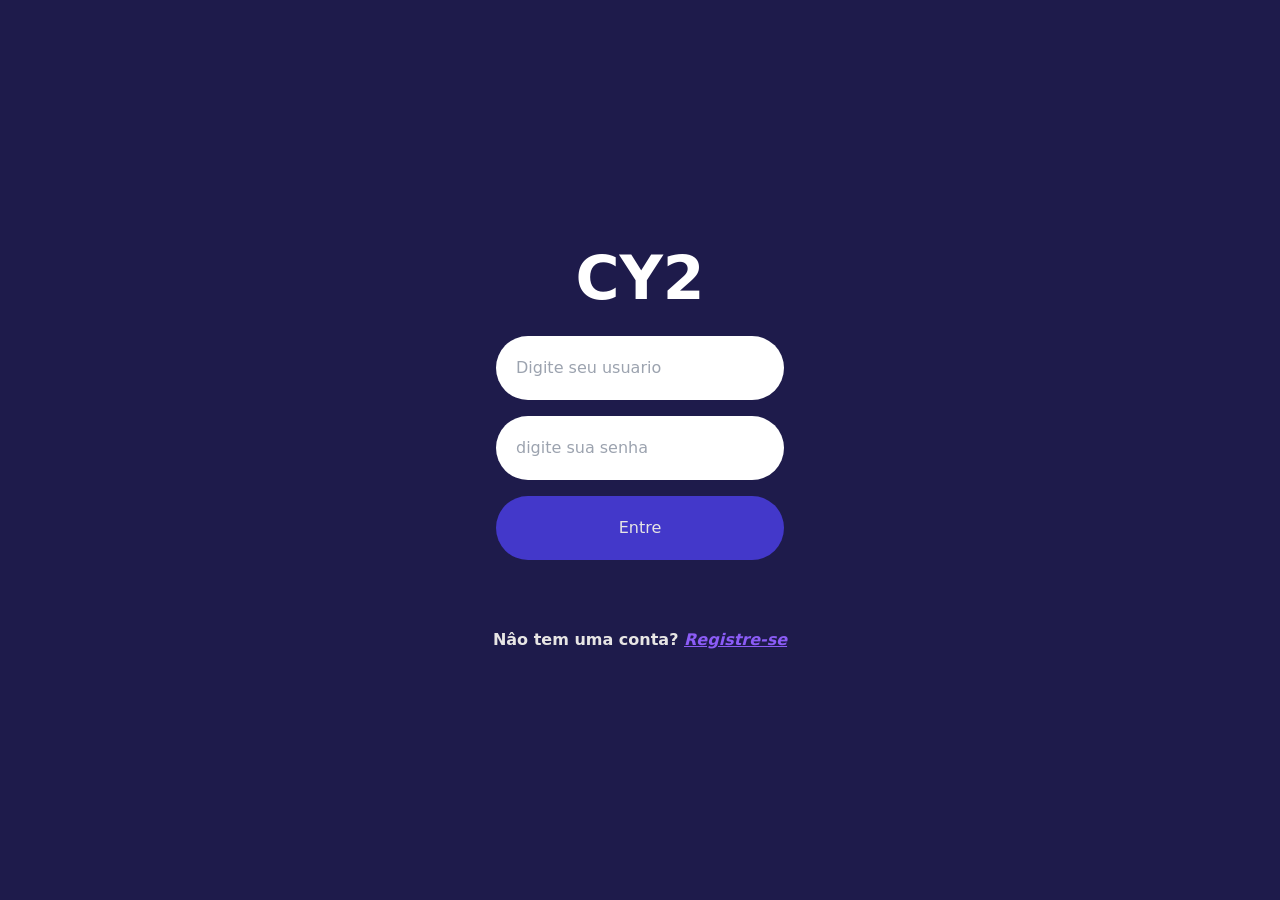
<file: src/index.html>
<!DOCTYPE html>
<html lang="PT-br">
<head>
    <meta charset="UTF-8">
    <meta name="viewport" content="width=device-width, initial-scale=1.0">
    <title>wow</title>
    <link href="./output.css" rel="stylesheet">
</head>
<body class="w-screen h-screen bg-indigo-950">
 <div class="flex flex-col justify-center items-center h-screen gap-7">
    <h1 class="text-6xl text-white font-black">CY2</h1>
    <form class="flex flex-col gap-4">
        <input type="text" placeholder="Digite seu usuario"  class="p-5 rounded-full">
        <input type="password" placeholder="digite sua senha"  class="p-5 w-72 rounded-full">
        <button type="submit" class="p-5 bg-indigo-700 rounded-full text-stone-200" ><a href="home.html">Entre</a></button>
    </form>

    <p class="text-stone-200 items-center mt-10 text-x1 font-semibold">Nâo tem uma conta? <a href="" class="italic underline text-violet-500">Registre-se</a></p>
 </div>
</body>
</html>
</file>
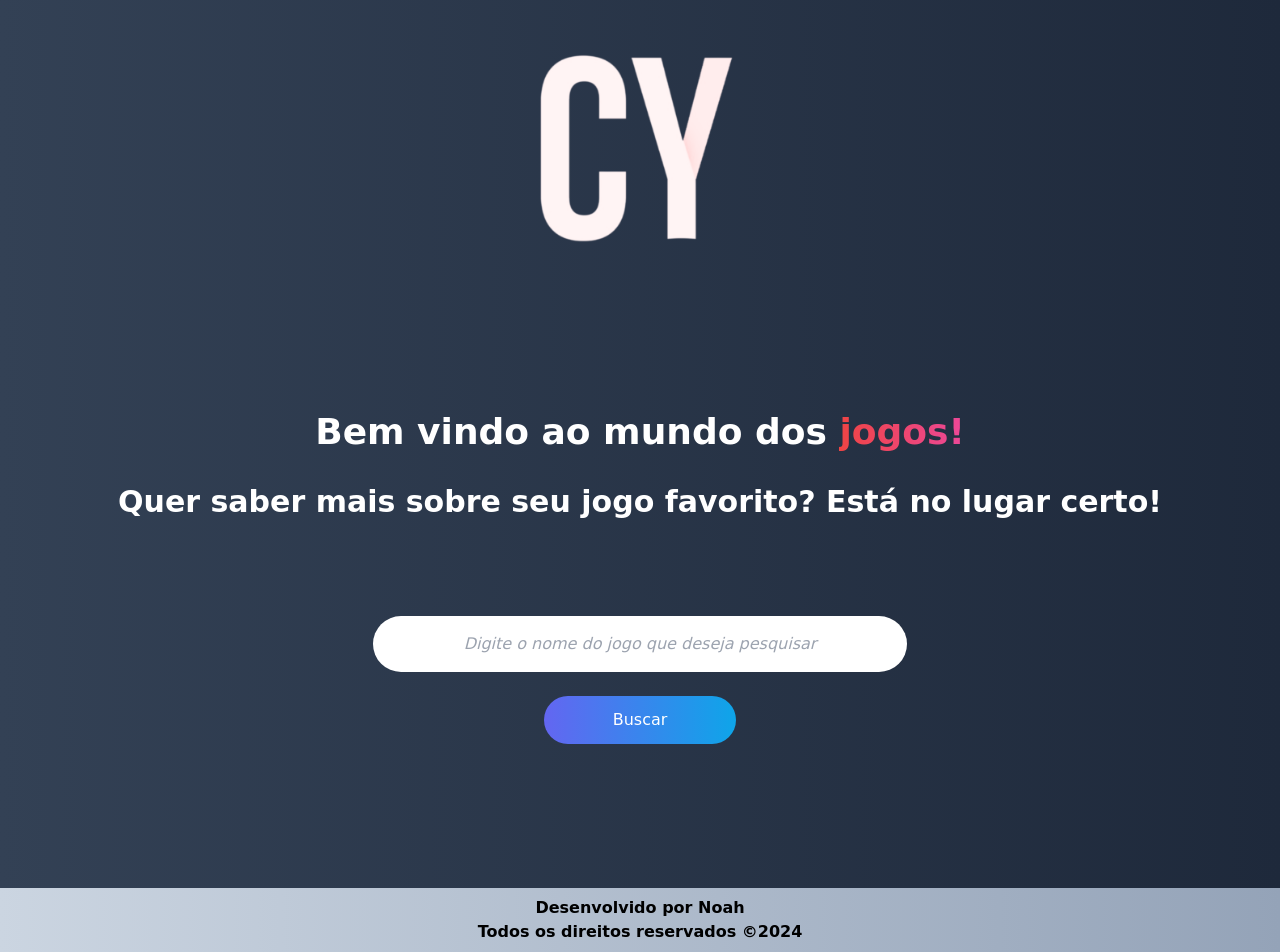
<file: src/home.html>
<!DOCTYPE html>
<html lang="en">
<head>
    <meta charset="UTF-8">
    <meta name="viewport" content="width=device-width, initial-scale=1.0">
    <title>Hoe</title>
    <link href="./output.css" rel="stylesheet">
</head>
<body class="h-screen w-screen bg-gradient-to-r from-slate-700 to-slate-800">
    <header class="flex justify-center items-center">
        <img src="./assets/logo.svg" alt="" class="mt-10">
    </header>

    <main class="flex flex-col justify-center items-center mt-36 gap-12 w-screen">
        <div class="w-full flex flex-col justify-center items-center text-white gap-8">
            <h1 class="font-black text-4xl">Bem vindo ao mundo dos <span
                    class="bg-gradient-to-r from-red-500 to-pink-500 inline-block text-transparent bg-clip-text">jogos!</span>
            </h1>
            <h2 class="font-bold text-3xl">Quer saber mais sobre seu jogo favorito? Está no lugar certo!</h2>
        </div>

        <div class="flex flex-col justify-center items-center mt-12 w-screen">
            <input type="text" placeholder="Digite o nome do jogo que deseja pesquisar"
                class="w-5/12 placeholder:italic text-center p-4 rounded-full" id="campo-pesquisa">
            <button
                class="bg-gradient-to-r from-indigo-500  to-sky-500 w-48 mt-6 p-3 rounded-full text-white" onclick="pesquisar()">Buscar</button>
        </div>
         
        <div class="bg-slate-300 w-9/12 flex-row justify-start items-center mt-12 rounded-lg p-6 hidden" id="resultado-busca"></div>
    </main>

    <footer class="flex flex-col justify-center items-center w-screen mt-36">
        <div class="w-full bg-gradient-to-r from-slate-300 to-slate-400 flex flex-col justify-center items-center p-2">
            <p class="texte-x1 font-semibold">Desenvolvido por <a href="https://github.com/watashigakit4">Noah</a></p>
            <p class="texte-x1 font-semibold">Todos os direitos reservados &copy;2024</p>
        </div>
    </footer>

    <script src="./js/dados.js"></script>
    <script src="./js/home.js"></script>
</body>
</html>
</file>
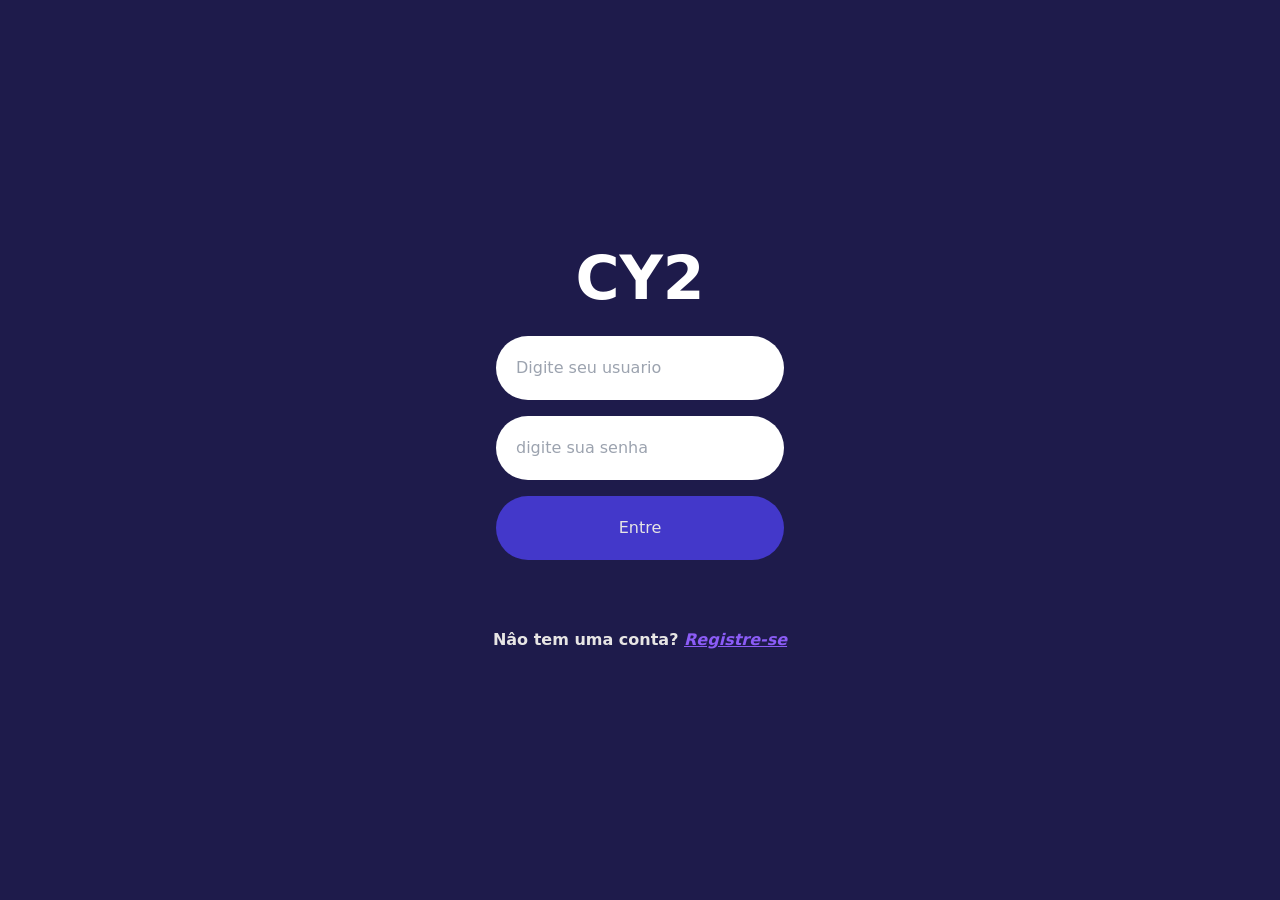
<file: src/login.html>
<!DOCTYPE html>
<html lang="PT-br">
<head>
    <meta charset="UTF-8">
    <meta name="viewport" content="width=device-width, initial-scale=1.0">
    <title>wow</title>
    <link href="./output.css" rel="stylesheet">
</head>
<body class="w-screen h-screen bg-indigo-950">
 <div class="flex flex-col justify-center items-center h-screen gap-7">
    <h1 class="text-6xl text-white font-black">CY2</h1>
    <form class="flex flex-col gap-4" id="loginForm">
        <input type="text" placeholder="Digite seu usuario"  class="p-5 rounded-full" id="loginUser">
        <input type="password" placeholder="digite sua senha"  class="p-5 w-72 rounded-full" id="loginSenha">
        <button type="submit" class="p-5 bg-indigo-700 rounded-full text-stone-200" ><a href="home.html">Entre</a></button>
    </form>

    <p class="text-stone-200 items-center mt-10 text-x1 font-semibold">Nâo tem uma conta? <a href="" class="italic underline text-violet-500">Registre-se</a></p>
 </div>

 <script src="./js/login.js"></script>
</body>
</html>
</file>
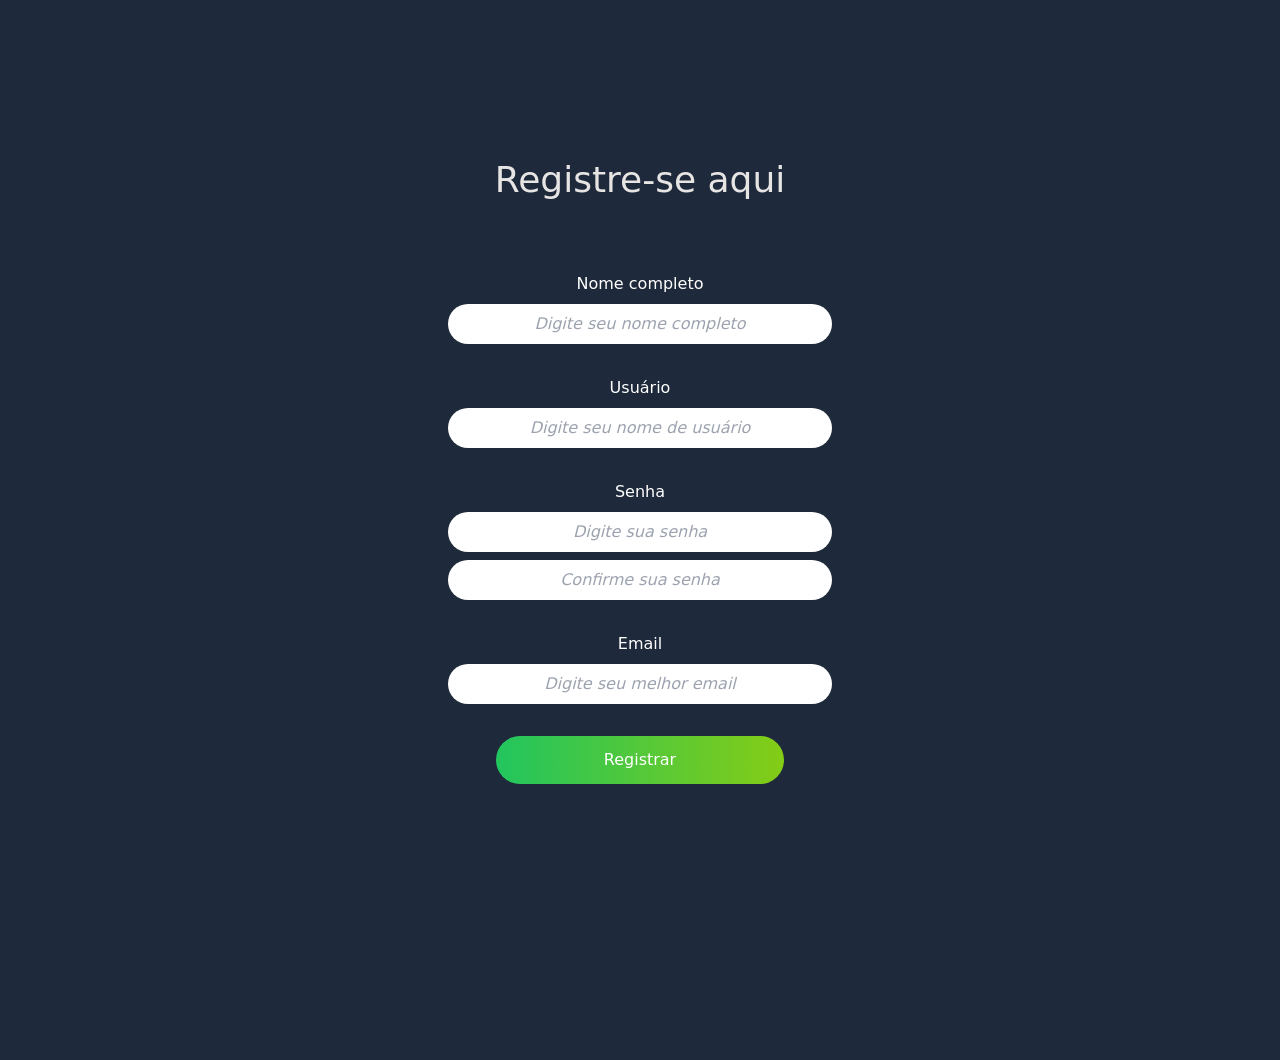
<file: src/registro.html>
<!DOCTYPE html>
<html lang="pt-br">

<head>
    <meta charset="UTF-8">
    <meta name="viewport" content="width=device-width, initial-scale=1.0">
    <title>Registre-se</title>
    <link href="./output.css" rel="stylesheet">
</head>

<body class="w-screen h-screen bg-slate-800">
    

    <form class="flex flex-col justify-center items-center gap-8 mt-40 w-screen" id="registroForm">
        <h1 class="text-stone-200 text-4xl text-center mb-10">Registre-se aqui</h1>
        <div class="flex flex-col items-center gap-2">
            <label for="name" class="text-white">Nome completo</label>
            <input type="text" placeholder="Digite seu nome completo" id="name"
                class="w-96 placeholder:text-center italic rounded-full p-2">
        </div>

        <div class="flex flex-col items-center gap-2">
            <label for="user" class="flex flex-col gap-3 text-white items-center">Usuário</label>
            <input type="text" placeholder="Digite seu nome de usuário" id="user"
                class="w-96 placeholder:text-center italic rounded-full p-2">
        </div>

        <div class="flex flex-col items-center gap-2">
            <label for="" class="text-white">Senha</label>
            <input type="password" placeholder="Digite sua senha" id="senha"
                class="w-96 placeholder:text-center italic rounded-full p-2">
            <input type="password" placeholder="Confirme sua senha" id="confirmation-senha"
                class="w-96 placeholder:text-center italic rounded-full p-2">
        </div>

        <div class="flex flex-col items-center gap-2">
            <label for="email" class="text-white">Email</label>
            <input type="email" placeholder="Digite seu melhor email" id="email" class="w-96 placeholder:text-center italic rounded-full p-2">
        </div>

        <button class="bg-gradient-to-r from-green-500  to-lime-500 w-72 p-3 rounded-full text-white transition-all hover:scale-105 hover:opacity-80" type="submit" id="btn-register">Registrar</button>
    </form>

    <script src="./js/registro.js"></script>
</body>

</html>
</file>
<file: src/output.css>
/*
! tailwindcss v3.4.10 | MIT License | https://tailwindcss.com
*/

/*
1. Prevent padding and border from affecting element width. (https://github.com/mozdevs/cssremedy/issues/4)
2. Allow adding a border to an element by just adding a border-width. (https://github.com/tailwindcss/tailwindcss/pull/116)
*/

*,
::before,
::after {
  box-sizing: border-box;
  /* 1 */
  border-width: 0;
  /* 2 */
  border-style: solid;
  /* 2 */
  border-color: #e5e7eb;
  /* 2 */
}

::before,
::after {
  --tw-content: '';
}

/*
1. Use a consistent sensible line-height in all browsers.
2. Prevent adjustments of font size after orientation changes in iOS.
3. Use a more readable tab size.
4. Use the user's configured `sans` font-family by default.
5. Use the user's configured `sans` font-feature-settings by default.
6. Use the user's configured `sans` font-variation-settings by default.
7. Disable tap highlights on iOS
*/

html,
:host {
  line-height: 1.5;
  /* 1 */
  -webkit-text-size-adjust: 100%;
  /* 2 */
  -moz-tab-size: 4;
  /* 3 */
  -o-tab-size: 4;
     tab-size: 4;
  /* 3 */
  font-family: ui-sans-serif, system-ui, sans-serif, "Apple Color Emoji", "Segoe UI Emoji", "Segoe UI Symbol", "Noto Color Emoji";
  /* 4 */
  font-feature-settings: normal;
  /* 5 */
  font-variation-settings: normal;
  /* 6 */
  -webkit-tap-highlight-color: transparent;
  /* 7 */
}

/*
1. Remove the margin in all browsers.
2. Inherit line-height from `html` so users can set them as a class directly on the `html` element.
*/

body {
  margin: 0;
  /* 1 */
  line-height: inherit;
  /* 2 */
}

/*
1. Add the correct height in Firefox.
2. Correct the inheritance of border color in Firefox. (https://bugzilla.mozilla.org/show_bug.cgi?id=190655)
3. Ensure horizontal rules are visible by default.
*/

hr {
  height: 0;
  /* 1 */
  color: inherit;
  /* 2 */
  border-top-width: 1px;
  /* 3 */
}

/*
Add the correct text decoration in Chrome, Edge, and Safari.
*/

abbr:where([title]) {
  -webkit-text-decoration: underline dotted;
          text-decoration: underline dotted;
}

/*
Remove the default font size and weight for headings.
*/

h1,
h2,
h3,
h4,
h5,
h6 {
  font-size: inherit;
  font-weight: inherit;
}

/*
Reset links to optimize for opt-in styling instead of opt-out.
*/

a {
  color: inherit;
  text-decoration: inherit;
}

/*
Add the correct font weight in Edge and Safari.
*/

b,
strong {
  font-weight: bolder;
}

/*
1. Use the user's configured `mono` font-family by default.
2. Use the user's configured `mono` font-feature-settings by default.
3. Use the user's configured `mono` font-variation-settings by default.
4. Correct the odd `em` font sizing in all browsers.
*/

code,
kbd,
samp,
pre {
  font-family: ui-monospace, SFMono-Regular, Menlo, Monaco, Consolas, "Liberation Mono", "Courier New", monospace;
  /* 1 */
  font-feature-settings: normal;
  /* 2 */
  font-variation-settings: normal;
  /* 3 */
  font-size: 1em;
  /* 4 */
}

/*
Add the correct font size in all browsers.
*/

small {
  font-size: 80%;
}

/*
Prevent `sub` and `sup` elements from affecting the line height in all browsers.
*/

sub,
sup {
  font-size: 75%;
  line-height: 0;
  position: relative;
  vertical-align: baseline;
}

sub {
  bottom: -0.25em;
}

sup {
  top: -0.5em;
}

/*
1. Remove text indentation from table contents in Chrome and Safari. (https://bugs.chromium.org/p/chromium/issues/detail?id=999088, https://bugs.webkit.org/show_bug.cgi?id=201297)
2. Correct table border color inheritance in all Chrome and Safari. (https://bugs.chromium.org/p/chromium/issues/detail?id=935729, https://bugs.webkit.org/show_bug.cgi?id=195016)
3. Remove gaps between table borders by default.
*/

table {
  text-indent: 0;
  /* 1 */
  border-color: inherit;
  /* 2 */
  border-collapse: collapse;
  /* 3 */
}

/*
1. Change the font styles in all browsers.
2. Remove the margin in Firefox and Safari.
3. Remove default padding in all browsers.
*/

button,
input,
optgroup,
select,
textarea {
  font-family: inherit;
  /* 1 */
  font-feature-settings: inherit;
  /* 1 */
  font-variation-settings: inherit;
  /* 1 */
  font-size: 100%;
  /* 1 */
  font-weight: inherit;
  /* 1 */
  line-height: inherit;
  /* 1 */
  letter-spacing: inherit;
  /* 1 */
  color: inherit;
  /* 1 */
  margin: 0;
  /* 2 */
  padding: 0;
  /* 3 */
}

/*
Remove the inheritance of text transform in Edge and Firefox.
*/

button,
select {
  text-transform: none;
}

/*
1. Correct the inability to style clickable types in iOS and Safari.
2. Remove default button styles.
*/

button,
input:where([type='button']),
input:where([type='reset']),
input:where([type='submit']) {
  -webkit-appearance: button;
  /* 1 */
  background-color: transparent;
  /* 2 */
  background-image: none;
  /* 2 */
}

/*
Use the modern Firefox focus style for all focusable elements.
*/

:-moz-focusring {
  outline: auto;
}

/*
Remove the additional `:invalid` styles in Firefox. (https://github.com/mozilla/gecko-dev/blob/2f9eacd9d3d995c937b4251a5557d95d494c9be1/layout/style/res/forms.css#L728-L737)
*/

:-moz-ui-invalid {
  box-shadow: none;
}

/*
Add the correct vertical alignment in Chrome and Firefox.
*/

progress {
  vertical-align: baseline;
}

/*
Correct the cursor style of increment and decrement buttons in Safari.
*/

::-webkit-inner-spin-button,
::-webkit-outer-spin-button {
  height: auto;
}

/*
1. Correct the odd appearance in Chrome and Safari.
2. Correct the outline style in Safari.
*/

[type='search'] {
  -webkit-appearance: textfield;
  /* 1 */
  outline-offset: -2px;
  /* 2 */
}

/*
Remove the inner padding in Chrome and Safari on macOS.
*/

::-webkit-search-decoration {
  -webkit-appearance: none;
}

/*
1. Correct the inability to style clickable types in iOS and Safari.
2. Change font properties to `inherit` in Safari.
*/

::-webkit-file-upload-button {
  -webkit-appearance: button;
  /* 1 */
  font: inherit;
  /* 2 */
}

/*
Add the correct display in Chrome and Safari.
*/

summary {
  display: list-item;
}

/*
Removes the default spacing and border for appropriate elements.
*/

blockquote,
dl,
dd,
h1,
h2,
h3,
h4,
h5,
h6,
hr,
figure,
p,
pre {
  margin: 0;
}

fieldset {
  margin: 0;
  padding: 0;
}

legend {
  padding: 0;
}

ol,
ul,
menu {
  list-style: none;
  margin: 0;
  padding: 0;
}

/*
Reset default styling for dialogs.
*/

dialog {
  padding: 0;
}

/*
Prevent resizing textareas horizontally by default.
*/

textarea {
  resize: vertical;
}

/*
1. Reset the default placeholder opacity in Firefox. (https://github.com/tailwindlabs/tailwindcss/issues/3300)
2. Set the default placeholder color to the user's configured gray 400 color.
*/

input::-moz-placeholder, textarea::-moz-placeholder {
  opacity: 1;
  /* 1 */
  color: #9ca3af;
  /* 2 */
}

input::placeholder,
textarea::placeholder {
  opacity: 1;
  /* 1 */
  color: #9ca3af;
  /* 2 */
}

/*
Set the default cursor for buttons.
*/

button,
[role="button"] {
  cursor: pointer;
}

/*
Make sure disabled buttons don't get the pointer cursor.
*/

:disabled {
  cursor: default;
}

/*
1. Make replaced elements `display: block` by default. (https://github.com/mozdevs/cssremedy/issues/14)
2. Add `vertical-align: middle` to align replaced elements more sensibly by default. (https://github.com/jensimmons/cssremedy/issues/14#issuecomment-634934210)
   This can trigger a poorly considered lint error in some tools but is included by design.
*/

img,
svg,
video,
canvas,
audio,
iframe,
embed,
object {
  display: block;
  /* 1 */
  vertical-align: middle;
  /* 2 */
}

/*
Constrain images and videos to the parent width and preserve their intrinsic aspect ratio. (https://github.com/mozdevs/cssremedy/issues/14)
*/

img,
video {
  max-width: 100%;
  height: auto;
}

/* Make elements with the HTML hidden attribute stay hidden by default */

[hidden] {
  display: none;
}

*, ::before, ::after {
  --tw-border-spacing-x: 0;
  --tw-border-spacing-y: 0;
  --tw-translate-x: 0;
  --tw-translate-y: 0;
  --tw-rotate: 0;
  --tw-skew-x: 0;
  --tw-skew-y: 0;
  --tw-scale-x: 1;
  --tw-scale-y: 1;
  --tw-pan-x:  ;
  --tw-pan-y:  ;
  --tw-pinch-zoom:  ;
  --tw-scroll-snap-strictness: proximity;
  --tw-gradient-from-position:  ;
  --tw-gradient-via-position:  ;
  --tw-gradient-to-position:  ;
  --tw-ordinal:  ;
  --tw-slashed-zero:  ;
  --tw-numeric-figure:  ;
  --tw-numeric-spacing:  ;
  --tw-numeric-fraction:  ;
  --tw-ring-inset:  ;
  --tw-ring-offset-width: 0px;
  --tw-ring-offset-color: #fff;
  --tw-ring-color: rgb(59 130 246 / 0.5);
  --tw-ring-offset-shadow: 0 0 #0000;
  --tw-ring-shadow: 0 0 #0000;
  --tw-shadow: 0 0 #0000;
  --tw-shadow-colored: 0 0 #0000;
  --tw-blur:  ;
  --tw-brightness:  ;
  --tw-contrast:  ;
  --tw-grayscale:  ;
  --tw-hue-rotate:  ;
  --tw-invert:  ;
  --tw-saturate:  ;
  --tw-sepia:  ;
  --tw-drop-shadow:  ;
  --tw-backdrop-blur:  ;
  --tw-backdrop-brightness:  ;
  --tw-backdrop-contrast:  ;
  --tw-backdrop-grayscale:  ;
  --tw-backdrop-hue-rotate:  ;
  --tw-backdrop-invert:  ;
  --tw-backdrop-opacity:  ;
  --tw-backdrop-saturate:  ;
  --tw-backdrop-sepia:  ;
  --tw-contain-size:  ;
  --tw-contain-layout:  ;
  --tw-contain-paint:  ;
  --tw-contain-style:  ;
}

::backdrop {
  --tw-border-spacing-x: 0;
  --tw-border-spacing-y: 0;
  --tw-translate-x: 0;
  --tw-translate-y: 0;
  --tw-rotate: 0;
  --tw-skew-x: 0;
  --tw-skew-y: 0;
  --tw-scale-x: 1;
  --tw-scale-y: 1;
  --tw-pan-x:  ;
  --tw-pan-y:  ;
  --tw-pinch-zoom:  ;
  --tw-scroll-snap-strictness: proximity;
  --tw-gradient-from-position:  ;
  --tw-gradient-via-position:  ;
  --tw-gradient-to-position:  ;
  --tw-ordinal:  ;
  --tw-slashed-zero:  ;
  --tw-numeric-figure:  ;
  --tw-numeric-spacing:  ;
  --tw-numeric-fraction:  ;
  --tw-ring-inset:  ;
  --tw-ring-offset-width: 0px;
  --tw-ring-offset-color: #fff;
  --tw-ring-color: rgb(59 130 246 / 0.5);
  --tw-ring-offset-shadow: 0 0 #0000;
  --tw-ring-shadow: 0 0 #0000;
  --tw-shadow: 0 0 #0000;
  --tw-shadow-colored: 0 0 #0000;
  --tw-blur:  ;
  --tw-brightness:  ;
  --tw-contrast:  ;
  --tw-grayscale:  ;
  --tw-hue-rotate:  ;
  --tw-invert:  ;
  --tw-saturate:  ;
  --tw-sepia:  ;
  --tw-drop-shadow:  ;
  --tw-backdrop-blur:  ;
  --tw-backdrop-brightness:  ;
  --tw-backdrop-contrast:  ;
  --tw-backdrop-grayscale:  ;
  --tw-backdrop-hue-rotate:  ;
  --tw-backdrop-invert:  ;
  --tw-backdrop-opacity:  ;
  --tw-backdrop-saturate:  ;
  --tw-backdrop-sepia:  ;
  --tw-contain-size:  ;
  --tw-contain-layout:  ;
  --tw-contain-paint:  ;
  --tw-contain-style:  ;
}

.mb-10 {
  margin-bottom: 2.5rem;
}

.ml-10 {
  margin-left: 2.5rem;
}

.mt-10 {
  margin-top: 2.5rem;
}

.mt-12 {
  margin-top: 3rem;
}

.mt-36 {
  margin-top: 9rem;
}

.mt-40 {
  margin-top: 10rem;
}

.mt-6 {
  margin-top: 1.5rem;
}

.inline-block {
  display: inline-block;
}

.flex {
  display: flex;
}

.hidden {
  display: none;
}

.h-screen {
  height: 100vh;
}

.w-48 {
  width: 12rem;
}

.w-5\/12 {
  width: 41.666667%;
}

.w-72 {
  width: 18rem;
}

.w-9\/12 {
  width: 75%;
}

.w-96 {
  width: 24rem;
}

.w-full {
  width: 100%;
}

.w-screen {
  width: 100vw;
}

.flex-row {
  flex-direction: row;
}

.flex-col {
  flex-direction: column;
}

.items-center {
  align-items: center;
}

.justify-start {
  justify-content: flex-start;
}

.justify-center {
  justify-content: center;
}

.gap-12 {
  gap: 3rem;
}

.gap-2 {
  gap: 0.5rem;
}

.gap-3 {
  gap: 0.75rem;
}

.gap-4 {
  gap: 1rem;
}

.gap-5 {
  gap: 1.25rem;
}

.gap-7 {
  gap: 1.75rem;
}

.gap-8 {
  gap: 2rem;
}

.rounded-full {
  border-radius: 9999px;
}

.rounded-lg {
  border-radius: 0.5rem;
}

.bg-indigo-700 {
  --tw-bg-opacity: 1;
  background-color: rgb(67 56 202 / var(--tw-bg-opacity));
}

.bg-indigo-950 {
  --tw-bg-opacity: 1;
  background-color: rgb(30 27 75 / var(--tw-bg-opacity));
}

.bg-slate-800 {
  --tw-bg-opacity: 1;
  background-color: rgb(30 41 59 / var(--tw-bg-opacity));
}

.bg-slate-300 {
  --tw-bg-opacity: 1;
  background-color: rgb(203 213 225 / var(--tw-bg-opacity));
}

.bg-gradient-to-r {
  background-image: linear-gradient(to right, var(--tw-gradient-stops));
}

.from-green-500 {
  --tw-gradient-from: #22c55e var(--tw-gradient-from-position);
  --tw-gradient-to: rgb(34 197 94 / 0) var(--tw-gradient-to-position);
  --tw-gradient-stops: var(--tw-gradient-from), var(--tw-gradient-to);
}

.from-indigo-500 {
  --tw-gradient-from: #6366f1 var(--tw-gradient-from-position);
  --tw-gradient-to: rgb(99 102 241 / 0) var(--tw-gradient-to-position);
  --tw-gradient-stops: var(--tw-gradient-from), var(--tw-gradient-to);
}

.from-red-500 {
  --tw-gradient-from: #ef4444 var(--tw-gradient-from-position);
  --tw-gradient-to: rgb(239 68 68 / 0) var(--tw-gradient-to-position);
  --tw-gradient-stops: var(--tw-gradient-from), var(--tw-gradient-to);
}

.from-slate-300 {
  --tw-gradient-from: #cbd5e1 var(--tw-gradient-from-position);
  --tw-gradient-to: rgb(203 213 225 / 0) var(--tw-gradient-to-position);
  --tw-gradient-stops: var(--tw-gradient-from), var(--tw-gradient-to);
}

.from-slate-700 {
  --tw-gradient-from: #334155 var(--tw-gradient-from-position);
  --tw-gradient-to: rgb(51 65 85 / 0) var(--tw-gradient-to-position);
  --tw-gradient-stops: var(--tw-gradient-from), var(--tw-gradient-to);
}

.to-lime-500 {
  --tw-gradient-to: #84cc16 var(--tw-gradient-to-position);
}

.to-pink-500 {
  --tw-gradient-to: #ec4899 var(--tw-gradient-to-position);
}

.to-sky-500 {
  --tw-gradient-to: #0ea5e9 var(--tw-gradient-to-position);
}

.to-slate-400 {
  --tw-gradient-to: #94a3b8 var(--tw-gradient-to-position);
}

.to-slate-800 {
  --tw-gradient-to: #1e293b var(--tw-gradient-to-position);
}

.bg-clip-text {
  -webkit-background-clip: text;
          background-clip: text;
}

.p-2 {
  padding: 0.5rem;
}

.p-3 {
  padding: 0.75rem;
}

.p-4 {
  padding: 1rem;
}

.p-5 {
  padding: 1.25rem;
}

.p-6 {
  padding: 1.5rem;
}

.text-center {
  text-align: center;
}

.text-3xl {
  font-size: 1.875rem;
  line-height: 2.25rem;
}

.text-4xl {
  font-size: 2.25rem;
  line-height: 2.5rem;
}

.text-6xl {
  font-size: 3.75rem;
  line-height: 1;
}

.font-black {
  font-weight: 900;
}

.font-bold {
  font-weight: 700;
}

.font-semibold {
  font-weight: 600;
}

.italic {
  font-style: italic;
}

.text-stone-200 {
  --tw-text-opacity: 1;
  color: rgb(231 229 228 / var(--tw-text-opacity));
}

.text-transparent {
  color: transparent;
}

.text-violet-500 {
  --tw-text-opacity: 1;
  color: rgb(139 92 246 / var(--tw-text-opacity));
}

.text-white {
  --tw-text-opacity: 1;
  color: rgb(255 255 255 / var(--tw-text-opacity));
}

.underline {
  text-decoration-line: underline;
}

.transition-all {
  transition-property: all;
  transition-timing-function: cubic-bezier(0.4, 0, 0.2, 1);
  transition-duration: 150ms;
}

.placeholder\:text-center::-moz-placeholder {
  text-align: center;
}

.placeholder\:text-center::placeholder {
  text-align: center;
}

.placeholder\:italic::-moz-placeholder {
  font-style: italic;
}

.placeholder\:italic::placeholder {
  font-style: italic;
}

.hover\:scale-105:hover {
  --tw-scale-x: 1.05;
  --tw-scale-y: 1.05;
  transform: translate(var(--tw-translate-x), var(--tw-translate-y)) rotate(var(--tw-rotate)) skewX(var(--tw-skew-x)) skewY(var(--tw-skew-y)) scaleX(var(--tw-scale-x)) scaleY(var(--tw-scale-y));
}

.hover\:opacity-80:hover {
  opacity: 0.8;
}
</file>
